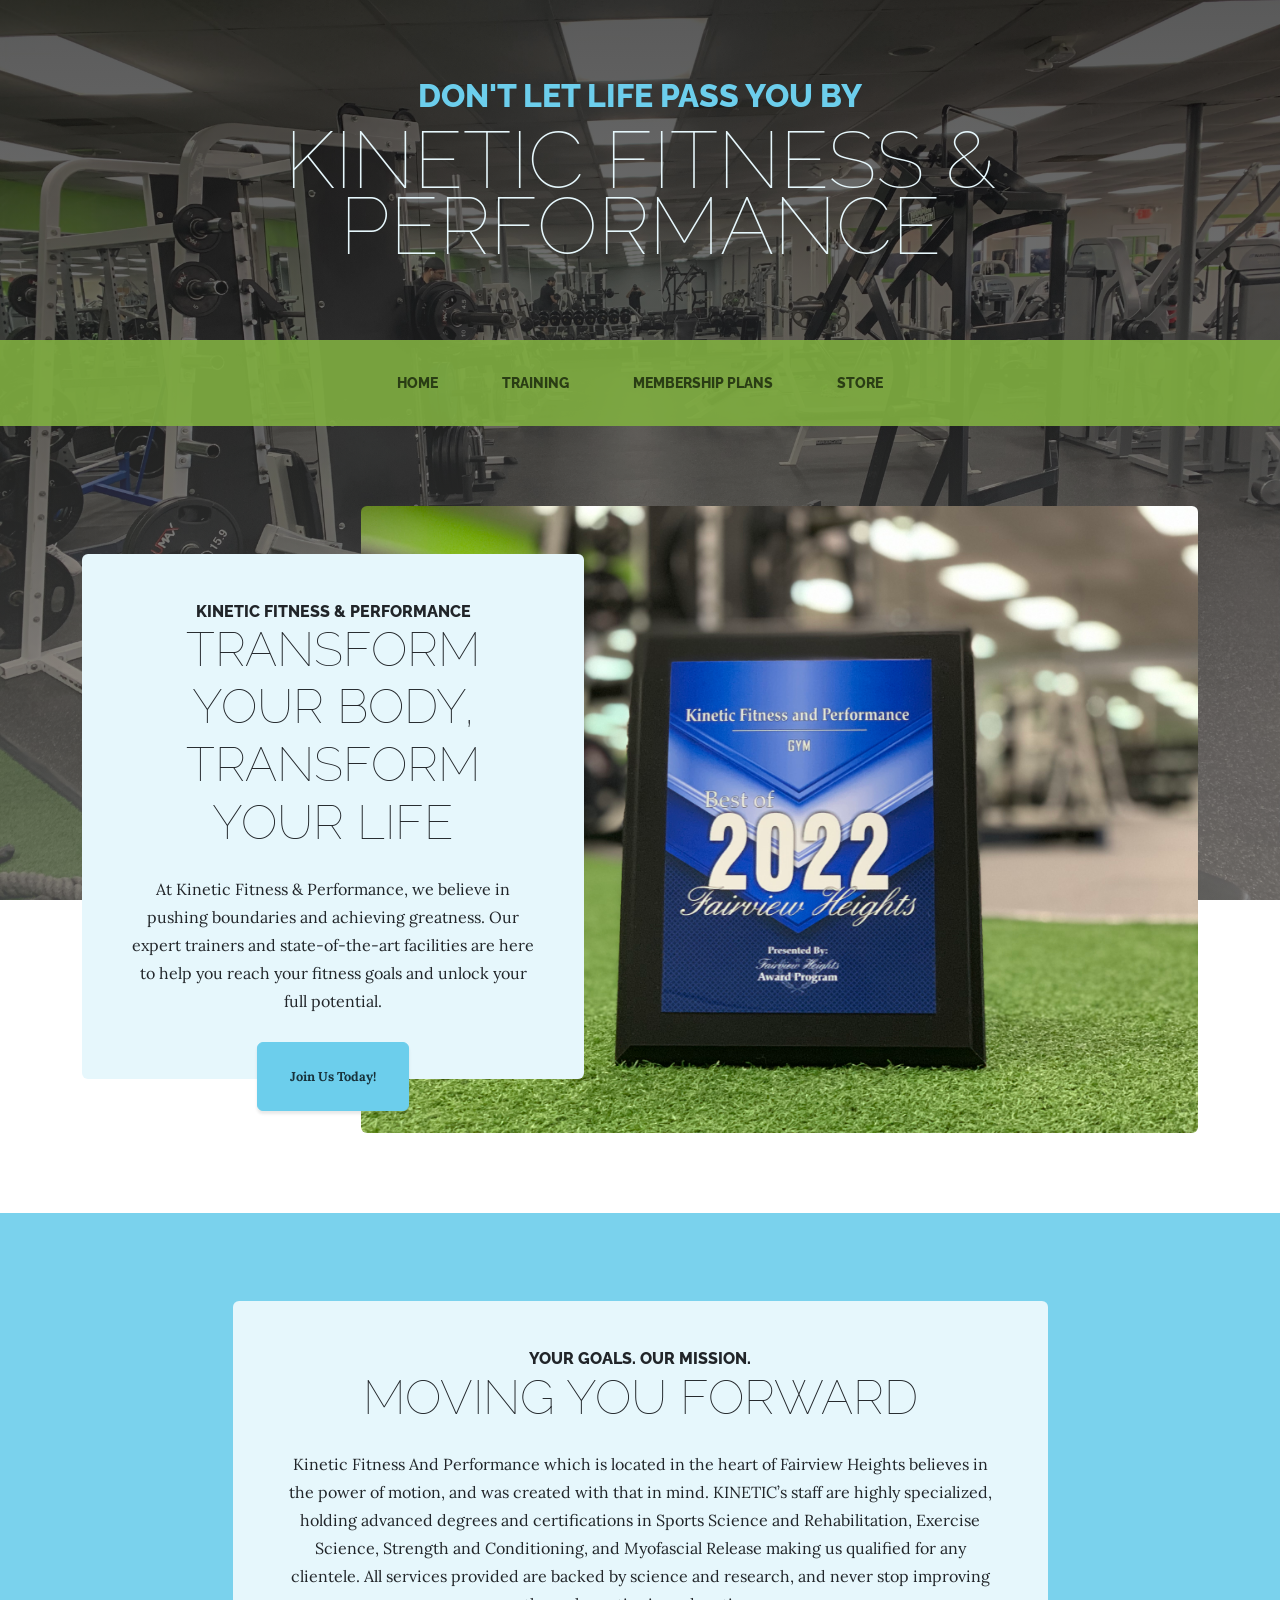
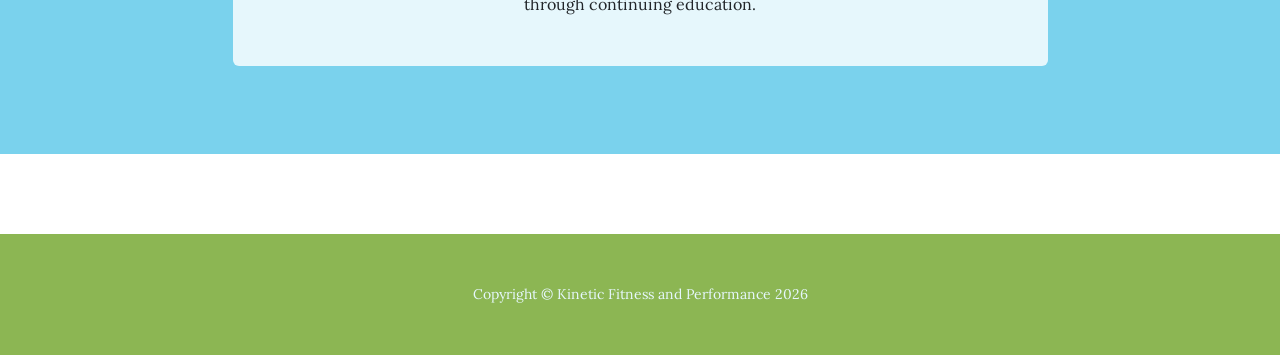
<file: index.html>
<!DOCTYPE html>
<html lang="en">
    <head>
        <meta charset="utf-8" />
        <meta name="viewport" content="width=device-width, initial-scale=1, shrink-to-fit=no" />
        <meta name="description" content="" />
        <meta name="author" content="" />
        <title>Kinetic Fitness & Performance</title>
        

<!-- Social Media / Text Message Preview -->
        <meta property="og:type" content="website">
        <meta property="og:title" content="Kinetic Fitness & Performance">
        <meta property="og:description" content="Personalized fitness solutions. Proven results.">
        <meta property="og:image" content="http://iabsinc.com/KineticFitness/assets/img/logo.png">
        <meta property="og:url" content="https://KineticFitnessandperformance.com/">

        <link rel="icon" type="image/x-icon" href="assets/favicon.ico" />
        <!-- Google fonts-->
        <link href="https://fonts.googleapis.com/css?family=Raleway:100,100i,200,200i,300,300i,400,400i,500,500i,600,600i,700,700i,800,800i,900,900i" rel="stylesheet" />
        <link href="https://fonts.googleapis.com/css?family=Lora:400,400i,700,700i" rel="stylesheet" />
        <!-- Core theme CSS (includes Bootstrap)-->
        <link href="css/styles.css" rel="stylesheet" />
    </head>
    <body>
        <header>
            <h1 class="site-heading text-center text-faded d-none d-lg-block">
                <span class="site-heading-upper text-primary mb-3">Don't let life pass you by</span>
                <span class="site-heading-lower">Kinetic Fitness & Performance</span>
            </h1>
        </header>
        <!-- Navigation-->
        <nav class="navbar navbar-expand-lg navbar-dark py-lg-4" id="mainNav">
            <div class="container">
                <a class="navbar-brand text-uppercase fw-bold d-lg-none" href="index.html">Kinetic Fitness & Performance</a>
                <button class="navbar-toggler" type="button" data-bs-toggle="collapse" data-bs-target="#navbarSupportedContent" aria-controls="navbarSupportedContent" aria-expanded="false" aria-label="Toggle navigation"><span class="navbar-toggler-icon"></span></button>
                <div class="collapse navbar-collapse" id="navbarSupportedContent">
                    <ul class="navbar-nav mx-auto">
                        <li class="nav-item px-lg-4"><a class="nav-link text-uppercase" href="index.html">Home</a></li>
                        <li class="nav-item px-lg-4"><a class="nav-link text-uppercase" href="training.html">Training</a></li>
                        <li class="nav-item px-lg-4"><a class="nav-link text-uppercase" href="Membership Plans.html">Membership Plans</a></li>
                        <li class="nav-item px-lg-4"><a class="nav-link text-uppercase" href="store.html">Store</a></li>
                    </ul>
                </div> 
            </div>
        </nav>
        <section class="page-section clearfix">
            <div class="container">
                <div class="intro">
                    <img class="intro-img img-fluid mb-3 mb-lg-0 rounded" src="assets/img/Award.jpg" alt="..." />
                    <div class="intro-text left-0 text-center bg-faded p-5 rounded">
                        <h2 class="section-heading mb-4">
                            <span class="section-heading-upper">Kinetic Fitness & Performance</span>
                            <span class="section-heading-lower">Transform Your Body, Transform Your Life</span>
                        </h2>
                        <p class="mb-3">At Kinetic Fitness & Performance, we believe in pushing boundaries and achieving greatness. Our expert trainers and state-of-the-art facilities are here to help you reach your fitness goals and unlock your full potential.</p>
                        <div class="intro-button mx-auto"><a class="btn btn-primary btn-xl" href="Membership Plans.html">Join Us Today!</a></div>
                    </div>
                </div>
            </div>
        </section>
        <section class="page-section cta">
            <div class="container">
                <div class="row">
                    <div class="col-xl-9 mx-auto">
                        <div class="cta-inner bg-faded text-center rounded">
                            <h2 class="section-heading mb-4">
                                <span class="section-heading-upper">Your Goals. Our Mission.</span>
                                <span class="section-heading-lower">Moving you forward</span>
                            </h2>
                            <p class="mb-0">Kinetic Fitness And Performance which is located in the heart of Fairview Heights believes in the power of motion, and was created with that in mind.
 
KINETIC’s staff are highly specialized, holding advanced degrees and certifications in Sports Science and Rehabilitation, Exercise Science, Strength and Conditioning, and Myofascial Release making us qualified for any clientele. 
 
 All services provided are backed by science and research, and never stop improving through continuing education.</p>
                        </div>
                    </div>
                </div>
            </div>
        </section>
        <footer class="footer text-faded text-center py-5">
            <div class="container"><p class="m-0 small">Copyright &copy; Kinetic Fitness and Performance 2026</p></div>
        </footer>
        <!-- Bootstrap core JS-->
        <script src="https://cdn.jsdelivr.net/npm/bootstrap@5.2.3/dist/js/bootstrap.bundle.min.js"></script>
        <!-- Core theme JS-->
        <script src="js/scripts.js"></script>
    </body>
</html>
</file>
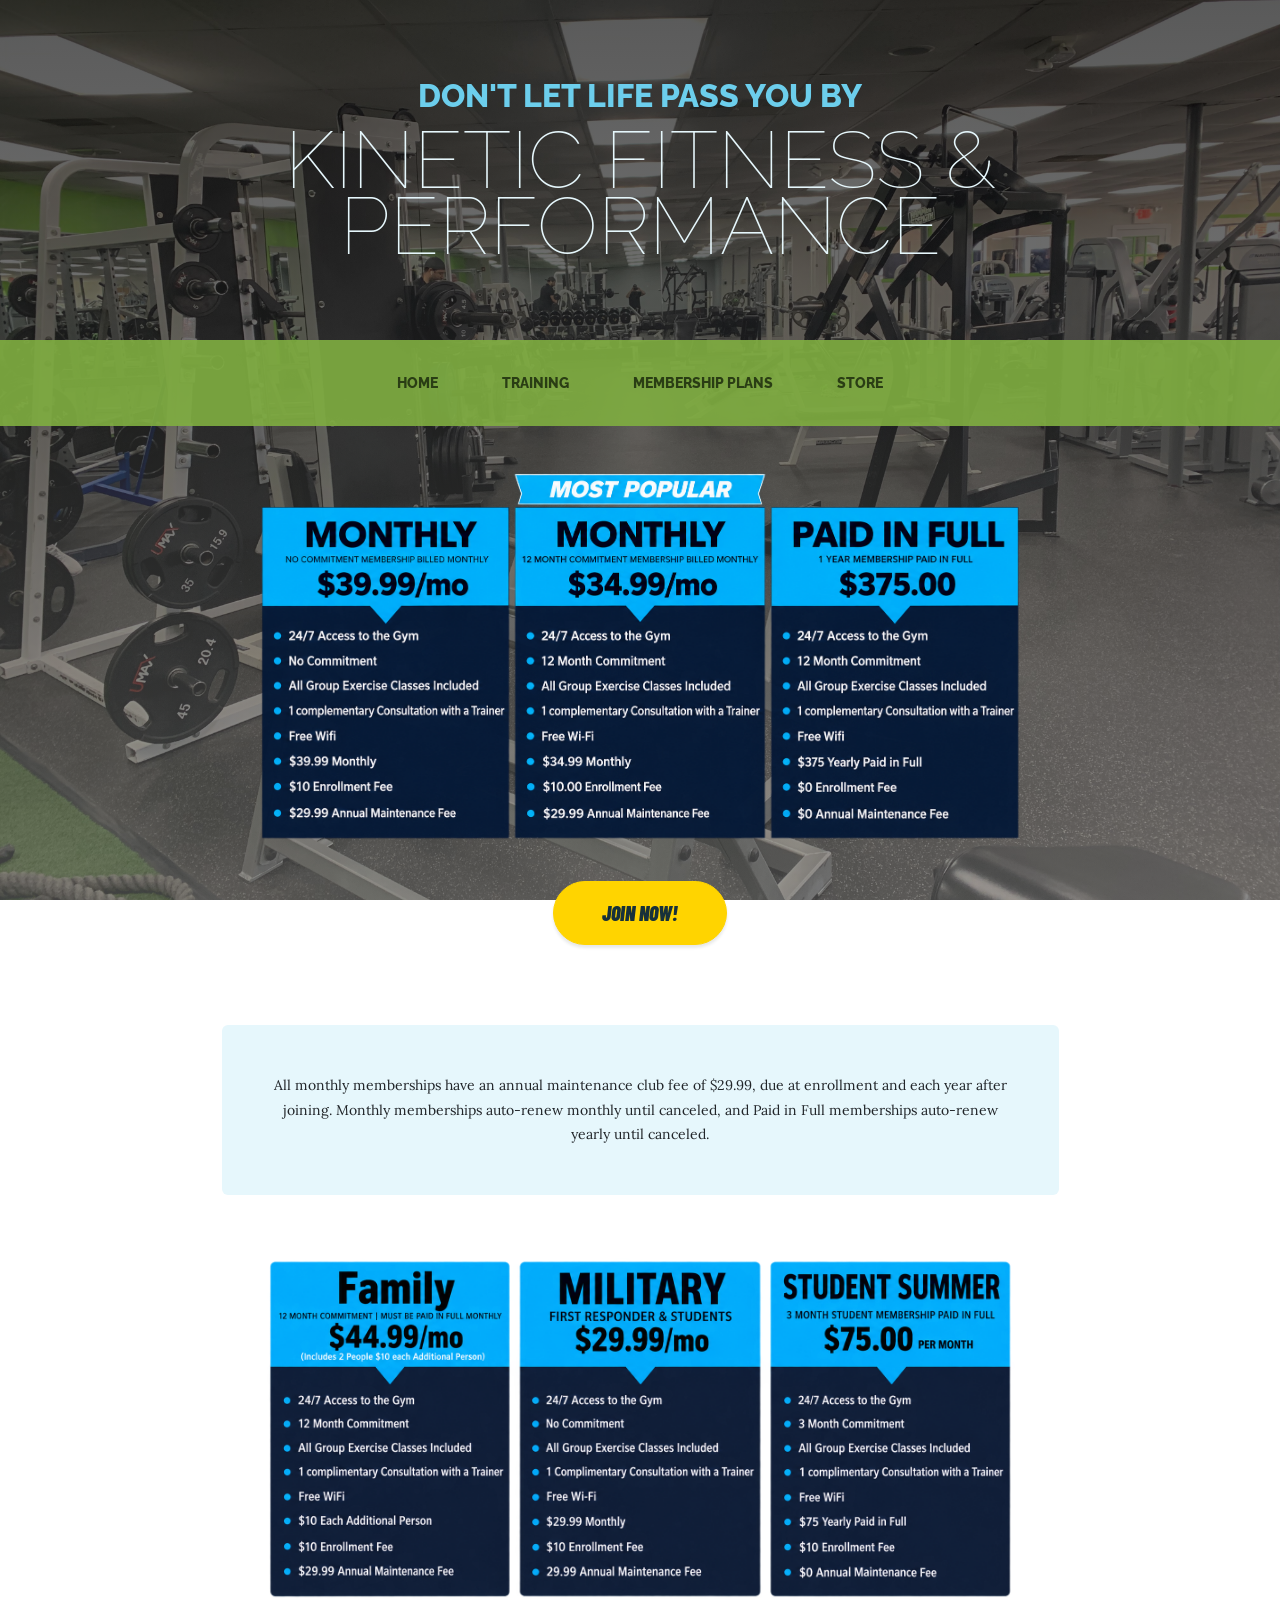
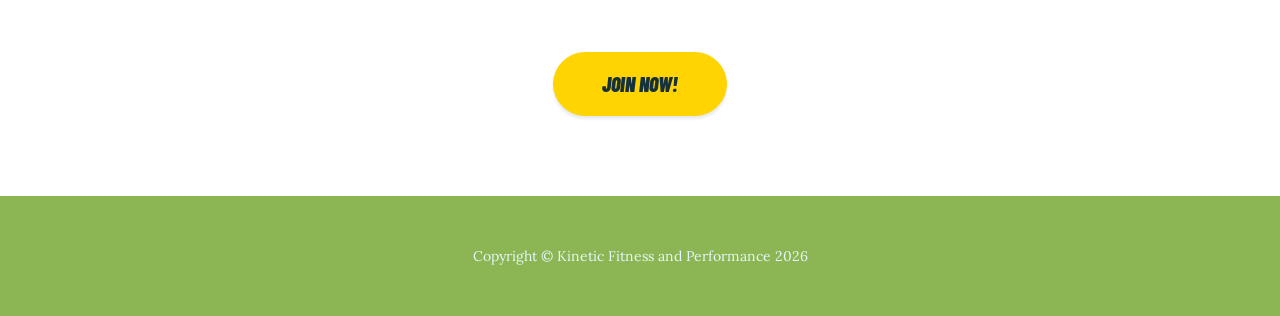
<file: Membership Plans.html>
<!DOCTYPE html>
<html lang="en">
    <head>
        <meta charset="utf-8" />
        <meta name="viewport" content="width=device-width, initial-scale=1, shrink-to-fit=no" />
        <meta name="description" content="" />
        <meta name="author" content="" />
        <title>Kinetic Fitness & Performance</title>
        <link rel="icon" type="image/x-icon" href="assets/favicon.ico" />
        <!-- Google fonts-->
        <link href="https://fonts.googleapis.com/css?family=Raleway:100,100i,200,200i,300,300i,400,400i,500,500i,600,600i,700,700i,800,800i,900,900i" rel="stylesheet" />
        <link href="https://fonts.googleapis.com/css?family=Lora:400,400i,700,700i" rel="stylesheet" />
        <link href="https://fonts.googleapis.com/css2?family=Barlow+Condensed:ital,wght@1,800;1,900&display=swap" rel="stylesheet" />
        <!-- Core theme CSS (includes Bootstrap)-->
        <link href="css/styles.css" rel="stylesheet" />
    </head>
    <body>
        <header>
            <h1 class="site-heading text-center text-faded d-none d-lg-block">
                <span class="site-heading-upper text-primary mb-3">Don't let life pass you by</span>
                <span class="site-heading-lower">Kinetic Fitness & Performance</span>
            </h1>
        </header>
        <!-- Navigation-->
        <nav class="navbar navbar-expand-lg navbar-dark py-lg-4" id="mainNav">
            <div class="container">
                <a class="navbar-brand text-uppercase fw-bold d-lg-none" href="index.html">Start Bootstrap</a>
                <button class="navbar-toggler" type="button" data-bs-toggle="collapse" data-bs-target="#navbarSupportedContent" aria-controls="navbarSupportedContent" aria-expanded="false" aria-label="Toggle navigation"><span class="navbar-toggler-icon"></span></button>
                <div class="collapse navbar-collapse" id="navbarSupportedContent">
                    <ul class="navbar-nav mx-auto">
                        <li class="nav-item px-lg-4"><a class="nav-link text-uppercase" href="index.html">Home</a></li>
                        <li class="nav-item px-lg-4"><a class="nav-link text-uppercase" href="training.html">Training</a></li>
                        <li class="nav-item px-lg-4"><a class="nav-link text-uppercase" href="Membership Plans.html">Membership Plans</a></li>
                        <li class="nav-item px-lg-4"><a class="nav-link text-uppercase" href="store.html">Store</a></li>
                    </ul>
                </div>
            </div>
        </nav>
        <section class="page-section">
            <div class="container">
                <div class="product-item">
                    <div class="product-item-title d-flex">
                    </div>
                    <img class="product-item-img mx-auto d-block w-75 rounded img-fluid mb-3 mb-lg-0" src="assets/img/popular_plans.png" alt="..." />
                    <a class="btn btn-lg d-table mx-auto mt-3 px-5 py-3 membership-join-button" href="https://thrivefitness618.gymmasteronline.com/portal/membership/3fc53a33c79ce1432d917e6f7f17afc9">JOIN NOW!</a>
                </div>
            </div>
        </section>
        <section class="page-section">
            <div class="container">
                <div class="product-item">
                    <div class="bg-faded p-5 w-75 rounded mx-auto mb-4">
                        <p class="small mb-0 text-center">All monthly memberships have an annual maintenance club fee of $29.99, due at enrollment and each year after joining. Monthly memberships auto-renew monthly until canceled, and Paid in Full memberships auto-renew yearly until canceled.</p>
                    </div>
                    <img class="product-item-img mx-auto d-block w-75 rounded img-fluid mb-3 mb-lg-0" src="assets/img/popular_plans_2.png" alt="..." />
                    <a class="btn btn-lg d-table mx-auto mt-3 px-5 py-3 membership-join-button" href="https://thrivefitness618.gymmasteronline.com/portal/membership/3fc53a33c79ce1432d917e6f7f17afc9">JOIN NOW!</a>
                    
                </div>
            </div>
        </section>
        <section class="page-section">
            <div class="container">
                <div class="product-item">
                    
                </div>
            </div>
        </section>
        <footer class="footer text-faded text-center py-5">
            <div class="container"><p class="m-0 small">Copyright &copy; Kinetic Fitness and Performance 2026</p></div>
        </footer>
        <!-- Bootstrap core JS-->
        <script src="https://cdn.jsdelivr.net/npm/bootstrap@5.2.3/dist/js/bootstrap.bundle.min.js"></script>
        <!-- Core theme JS-->
        <script src="js/scripts.js"></script>
    </body>
</html>
</file>
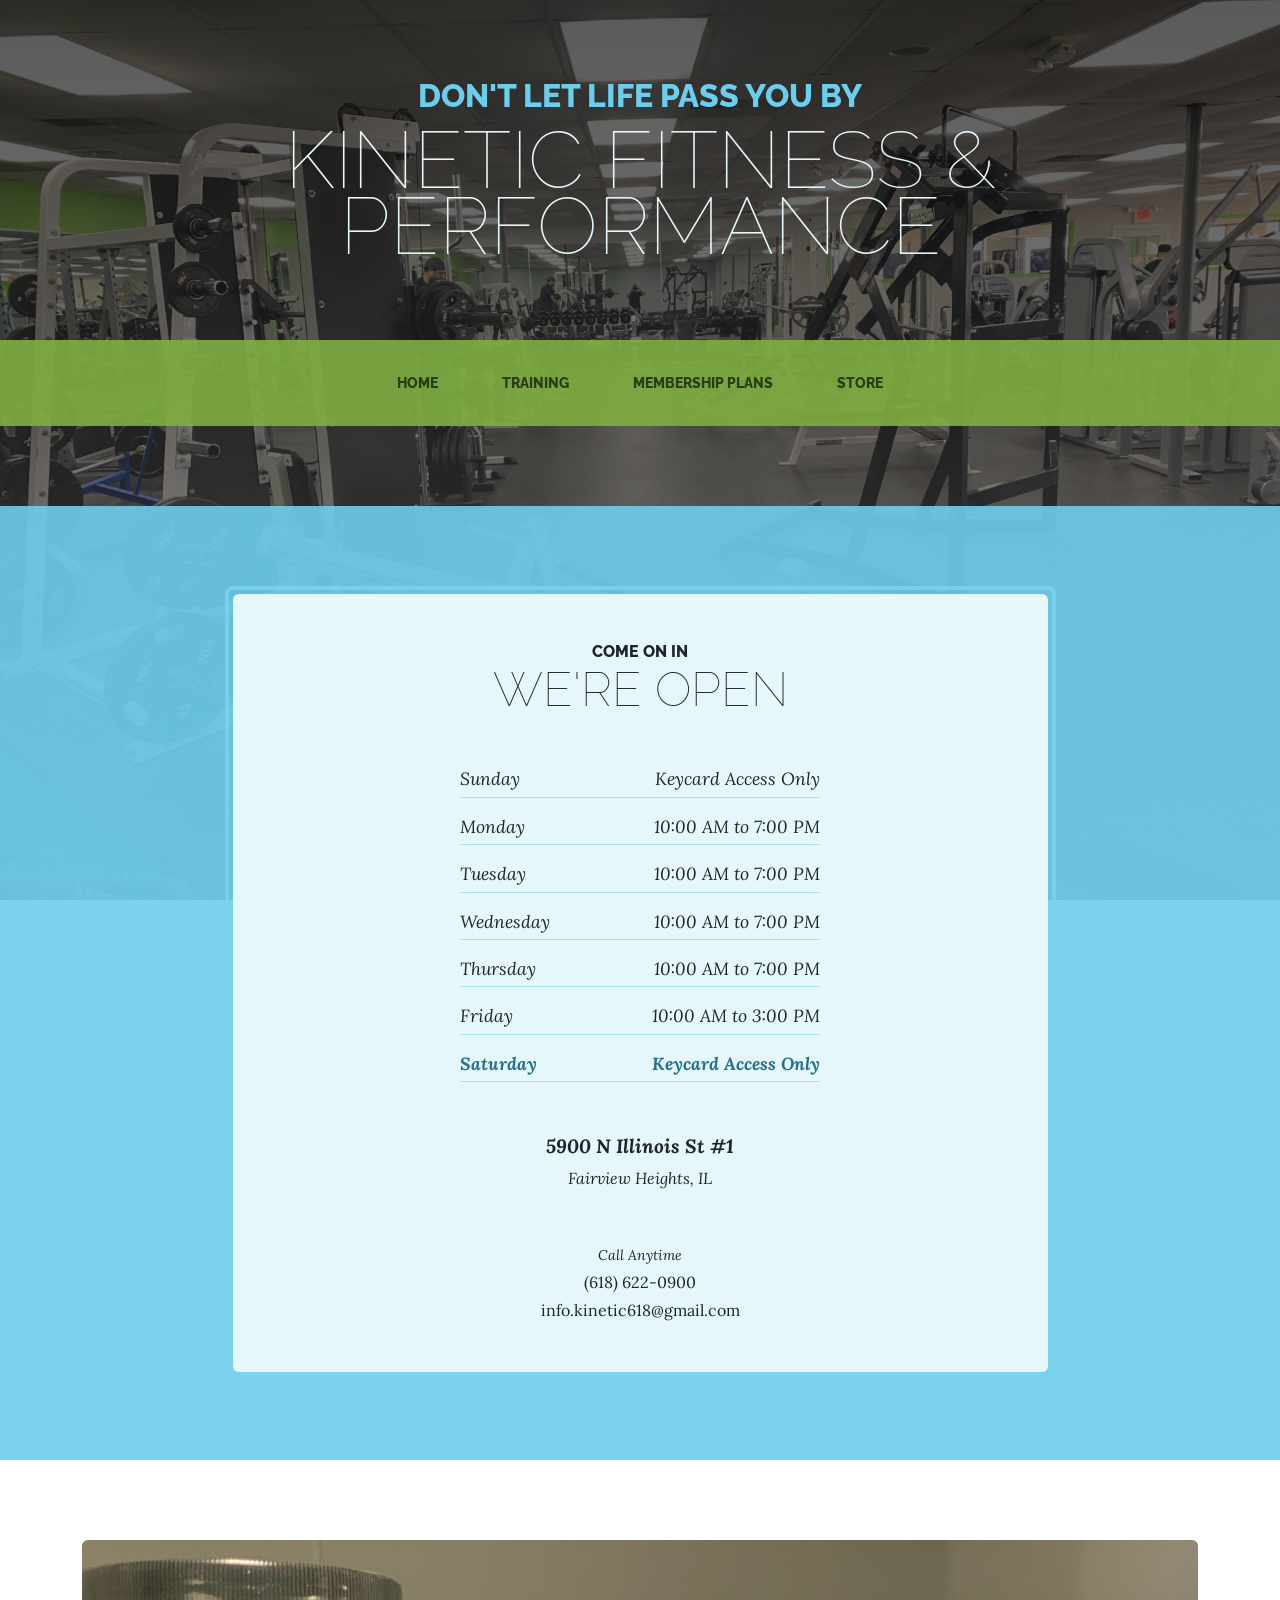
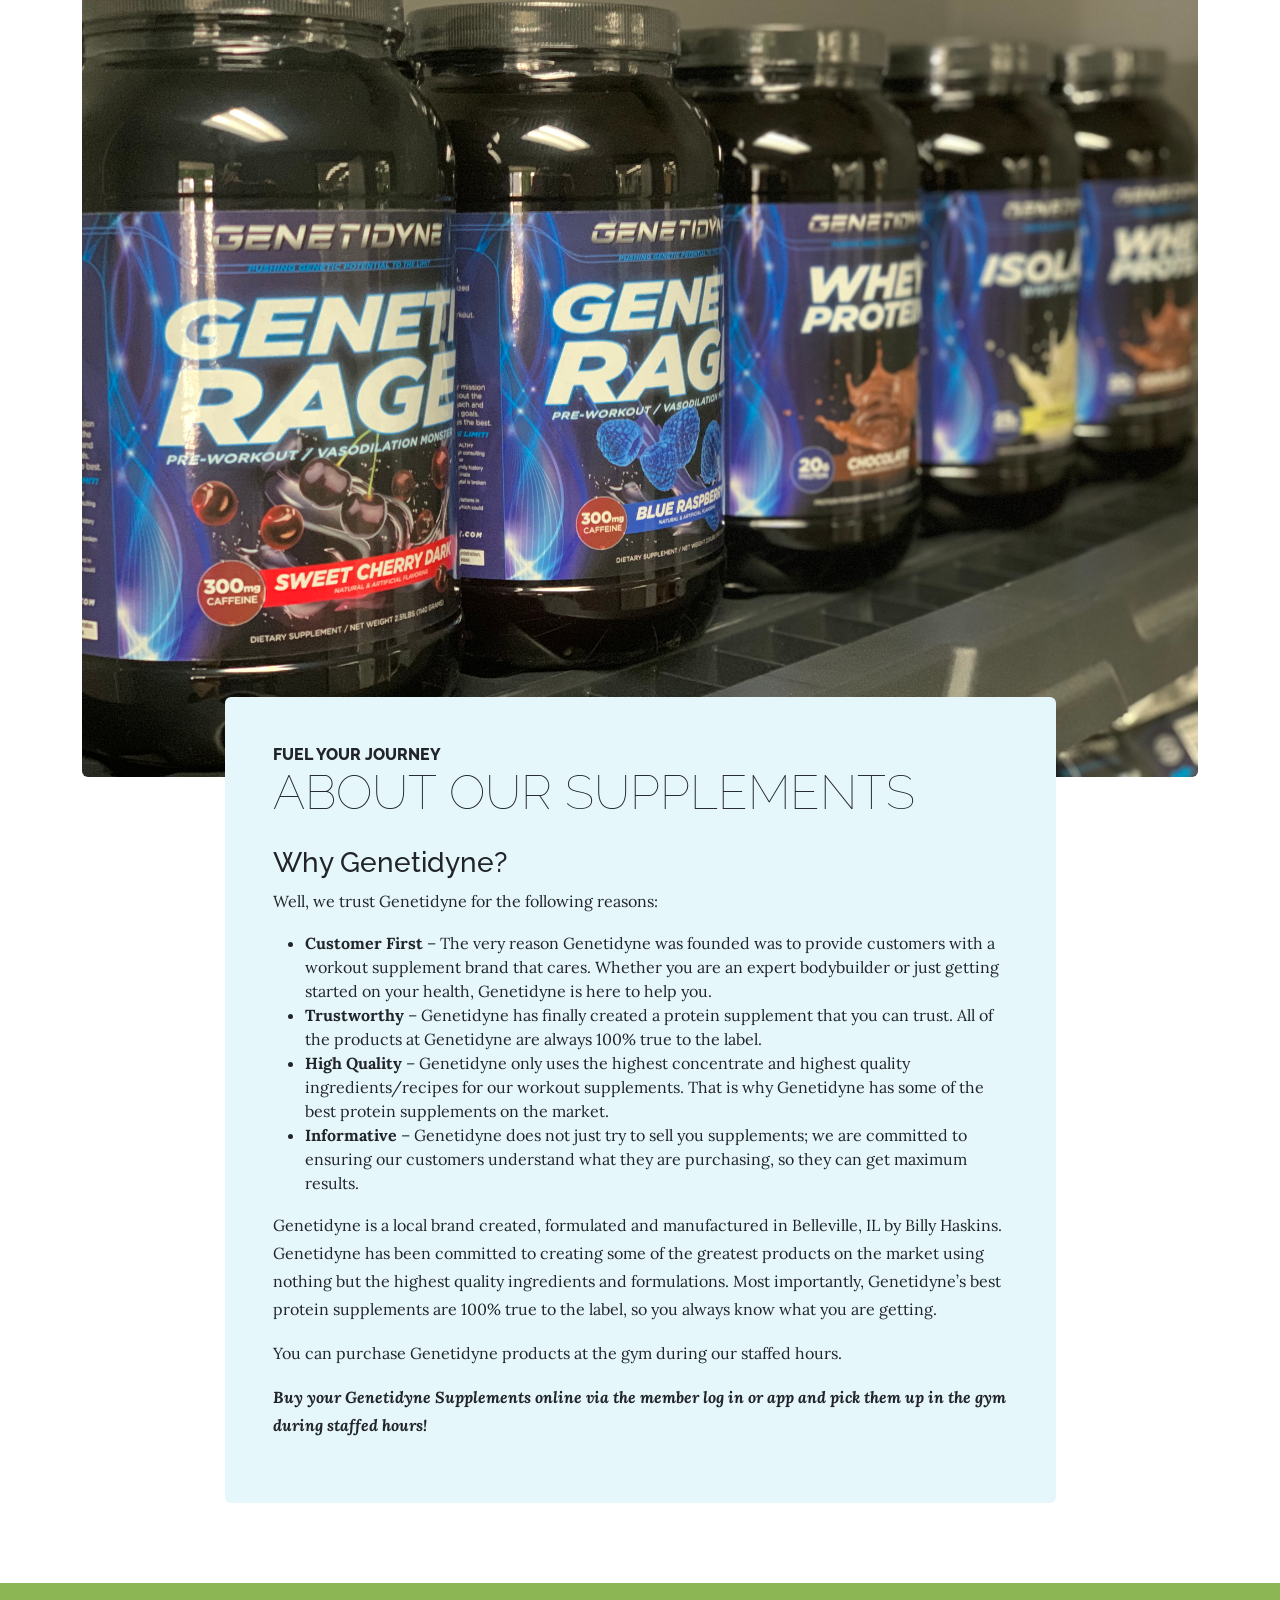
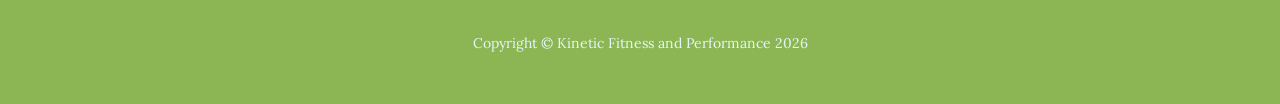
<file: store.html>
<!DOCTYPE html>
<html lang="en">
    <head>
        <meta charset="utf-8" />
        <meta name="viewport" content="width=device-width, initial-scale=1, shrink-to-fit=no" />
        <meta name="description" content="" />
        <meta name="author" content="" />
        <title>Business Casual - Start Bootstrap Theme</title>
        <link rel="icon" type="image/x-icon" href="assets/favicon.ico" />
        <!-- Google fonts-->
        <link href="https://fonts.googleapis.com/css?family=Raleway:100,100i,200,200i,300,300i,400,400i,500,500i,600,600i,700,700i,800,800i,900,900i" rel="stylesheet" />
        <link href="https://fonts.googleapis.com/css?family=Lora:400,400i,700,700i" rel="stylesheet" />
        <!-- Core theme CSS (includes Bootstrap)-->
        <link href="css/styles.css" rel="stylesheet" />
    </head>
    <body>
        <header>
            <h1 class="site-heading text-center text-faded d-none d-lg-block">
                <span class="site-heading-upper text-primary mb-3">Don't let life pass you by</span>
                <span class="site-heading-lower">Kinetic Fitness & Performance</span>
            </h1>
        </header>
        <!-- Navigation-->
        <nav class="navbar navbar-expand-lg navbar-dark py-lg-4" id="mainNav">
            <div class="container">
                <a class="navbar-brand text-uppercase fw-bold d-lg-none" href="index.html">Start Bootstrap</a>
                <button class="navbar-toggler" type="button" data-bs-toggle="collapse" data-bs-target="#navbarSupportedContent" aria-controls="navbarSupportedContent" aria-expanded="false" aria-label="Toggle navigation"><span class="navbar-toggler-icon"></span></button>
                <div class="collapse navbar-collapse" id="navbarSupportedContent">
                    <ul class="navbar-nav mx-auto">
                        <li class="nav-item px-lg-4"><a class="nav-link text-uppercase" href="index.html">Home</a></li>
                        <li class="nav-item px-lg-4"><a class="nav-link text-uppercase" href="training.html">Training</a></li>
                        <li class="nav-item px-lg-4"><a class="nav-link text-uppercase" href="Membership Plans.html">Membership Plans</a></li>
                        <li class="nav-item px-lg-4"><a class="nav-link text-uppercase" href="store.html">Store</a></li>
                    </ul>
                </div>
            </div>
        </nav>
        <section class="page-section cta">
            <div class="container">
                <div class="row">
                    <div class="col-xl-9 mx-auto">
                        <div class="cta-inner bg-faded text-center rounded">
                            <h2 class="section-heading mb-5">
                                <span class="section-heading-upper">Come On In</span>
                                <span class="section-heading-lower">We're Open</span>
                            </h2>
                            <ul class="list-unstyled list-hours mb-5 text-left mx-auto">
                                <li class="list-unstyled-item list-hours-item d-flex">
                                    Sunday
                                    <span class="ms-auto">Keycard Access Only</span>
                                </li>
                                <li class="list-unstyled-item list-hours-item d-flex">
                                    Monday
                                    <span class="ms-auto">10:00 AM to 7:00 PM</span>
                                </li>
                                <li class="list-unstyled-item list-hours-item d-flex">
                                    Tuesday
                                    <span class="ms-auto">10:00 AM to 7:00 PM</span>
                                </li>
                                <li class="list-unstyled-item list-hours-item d-flex">
                                    Wednesday
                                    <span class="ms-auto">10:00 AM to 7:00 PM</span>
                                </li>
                                <li class="list-unstyled-item list-hours-item d-flex">
                                    Thursday
                                    <span class="ms-auto">10:00 AM to 7:00 PM</span>
                                </li>
                                <li class="list-unstyled-item list-hours-item d-flex">
                                    Friday
                                    <span class="ms-auto">10:00 AM to 3:00 PM</span>
                                </li>
                                <li class="list-unstyled-item list-hours-item d-flex">
                                    Saturday
                                    <span class="ms-auto">Keycard Access Only</span>
                                </li>
                            </ul>
                            <p class="address mb-5">
                                <em>
                                    <strong>5900 N Illinois St #1</strong>
                                    <br />
                                    Fairview Heights, IL
                                </em>
                            </p>
                            <p class="mb-0">
                                <small><em>Call Anytime</em></small>
                                <br />
                                (618) 622-0900
                                <br />
                                info.kinetic618@gmail.com
                            </p>
                        </div>
                    </div>
                </div>
            </div>
        </section>
        <section class="page-section about-heading">
            <div class="container">
                <img class="img-fluid rounded about-heading-img mb-3 mb-lg-0" src="assets/img/Protein.jpeg" alt="..." />
                <div class="about-heading-content">
                    <div class="row">
                        <div class="col-xl-9 col-lg-10 mx-auto">
                            <div class="bg-faded rounded p-5">
                                <h2 class="section-heading mb-4">
                                    <span class="section-heading-upper">Fuel Your Journey</span>
                                    <span class="section-heading-lower">About Our Supplements</span>
                                </h2>
                                <h3>Why Genetidyne?</h3>
                                <p>Well, we trust Genetidyne for the following reasons:</p>
                                <ul>
                                    <li><strong>Customer First</strong> – The very reason Genetidyne was founded was to provide customers with a workout supplement brand that cares. Whether you are an expert bodybuilder or just getting started on your health, Genetidyne is here to help you.</li>
                                    <li><strong>Trustworthy</strong> – Genetidyne has finally created a protein supplement that you can trust. All of the products at Genetidyne are always 100% true to the label.</li>
                                    <li><strong>High Quality</strong> – Genetidyne only uses the highest concentrate and highest quality ingredients/recipes for our workout supplements. That is why Genetidyne has some of the best protein supplements on the market.</li>
                                    <li><strong>Informative</strong> – Genetidyne does not just try to sell you supplements; we are committed to ensuring our customers understand what they are purchasing, so they can get maximum results.</li>
                                </ul>
                                <p>Genetidyne is a local brand created, formulated and manufactured in Belleville, IL by Billy Haskins. Genetidyne has been committed to creating some of the greatest products on the market using nothing but the highest quality ingredients and formulations. Most importantly, Genetidyne’s best protein supplements are 100% true to the label, so you always know what you are getting.</p>
                                <p>You can purchase Genetidyne products at the gym during our staffed hours.</p>
                                <p><strong><em>Buy your Genetidyne Supplements online via the member log in or app and pick them up in the gym during staffed hours!</em></strong></p>
                            </div>
                        </div>
                    </div>
                </div>
            </div>
        </section>
        <footer class="footer text-faded text-center py-5">
            <div class="container"><p class="m-0 small">Copyright &copy; Kinetic Fitness and Performance 2026</p></div>
        </footer>
        <!-- Bootstrap core JS-->
        <script src="https://cdn.jsdelivr.net/npm/bootstrap@5.2.3/dist/js/bootstrap.bundle.min.js"></script>
        <!-- Core theme JS-->
        <script src="js/scripts.js"></script>
    </body>
</html>
</file>
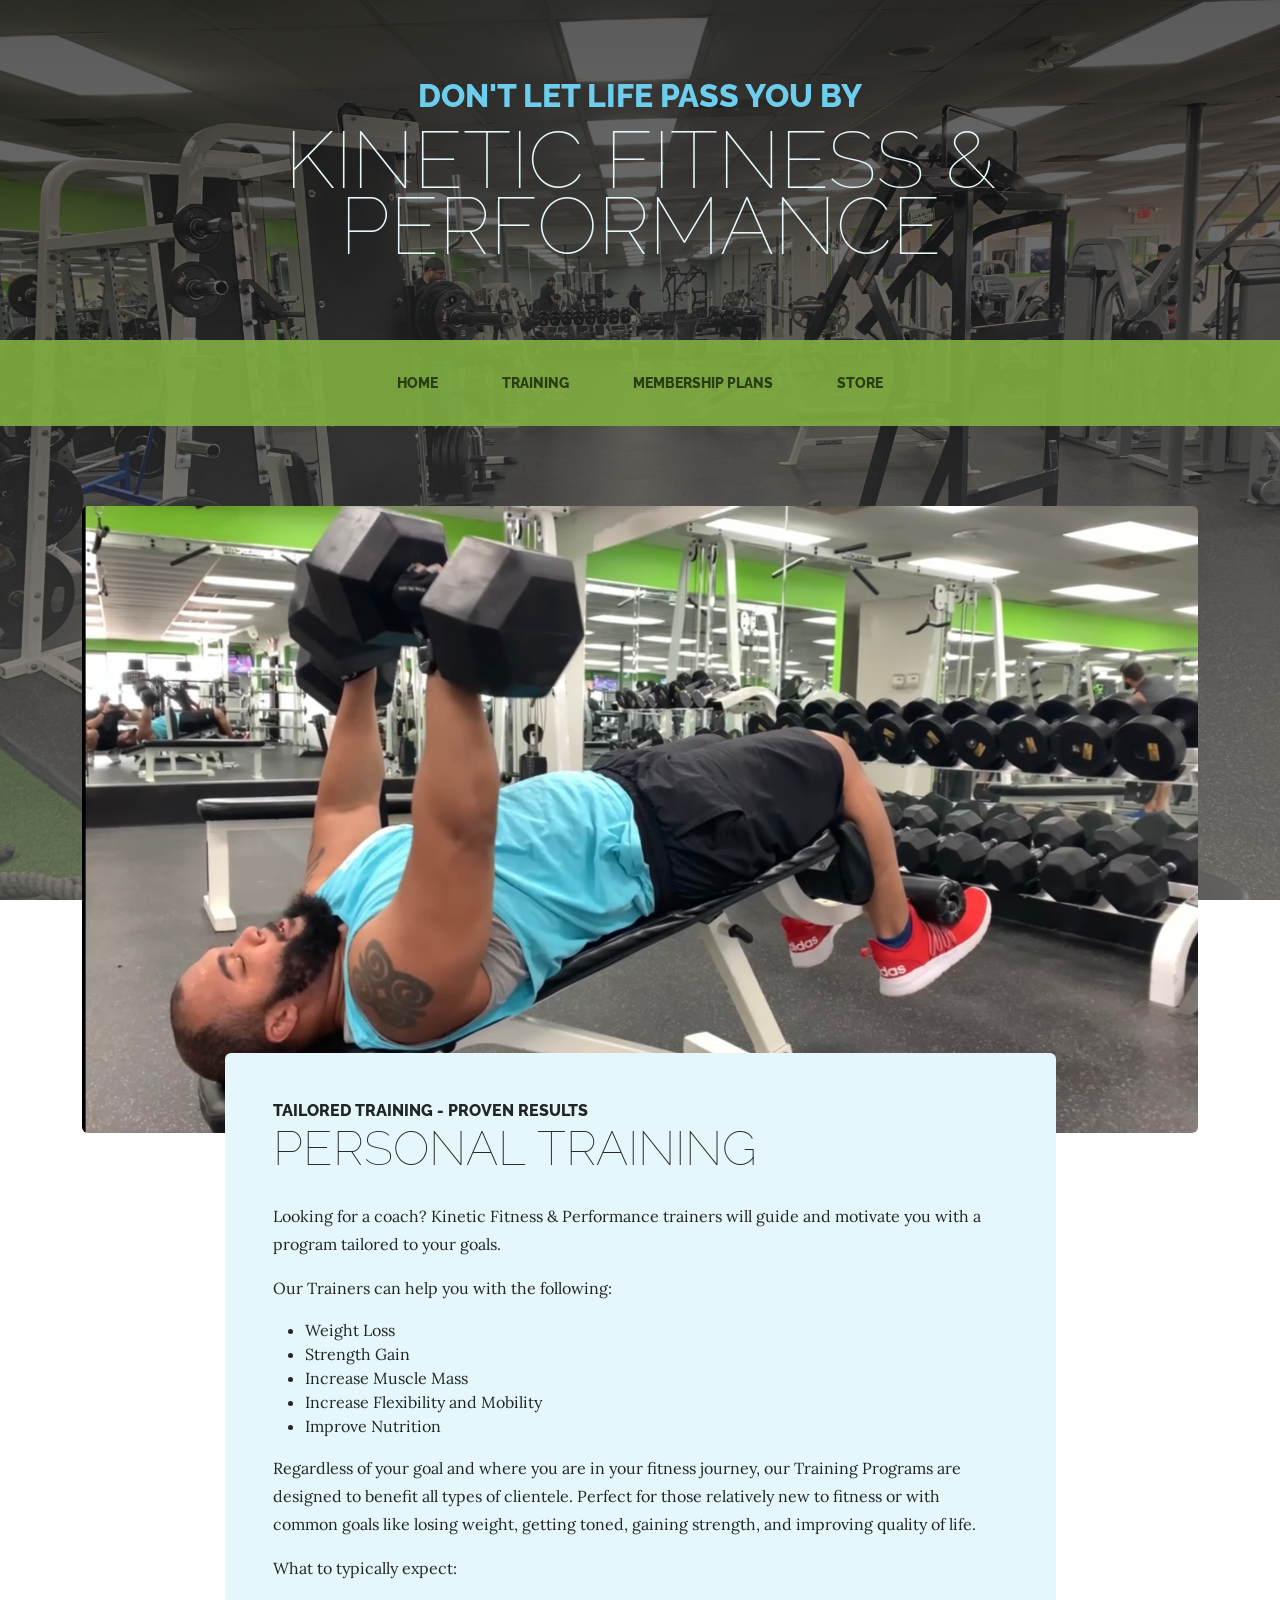
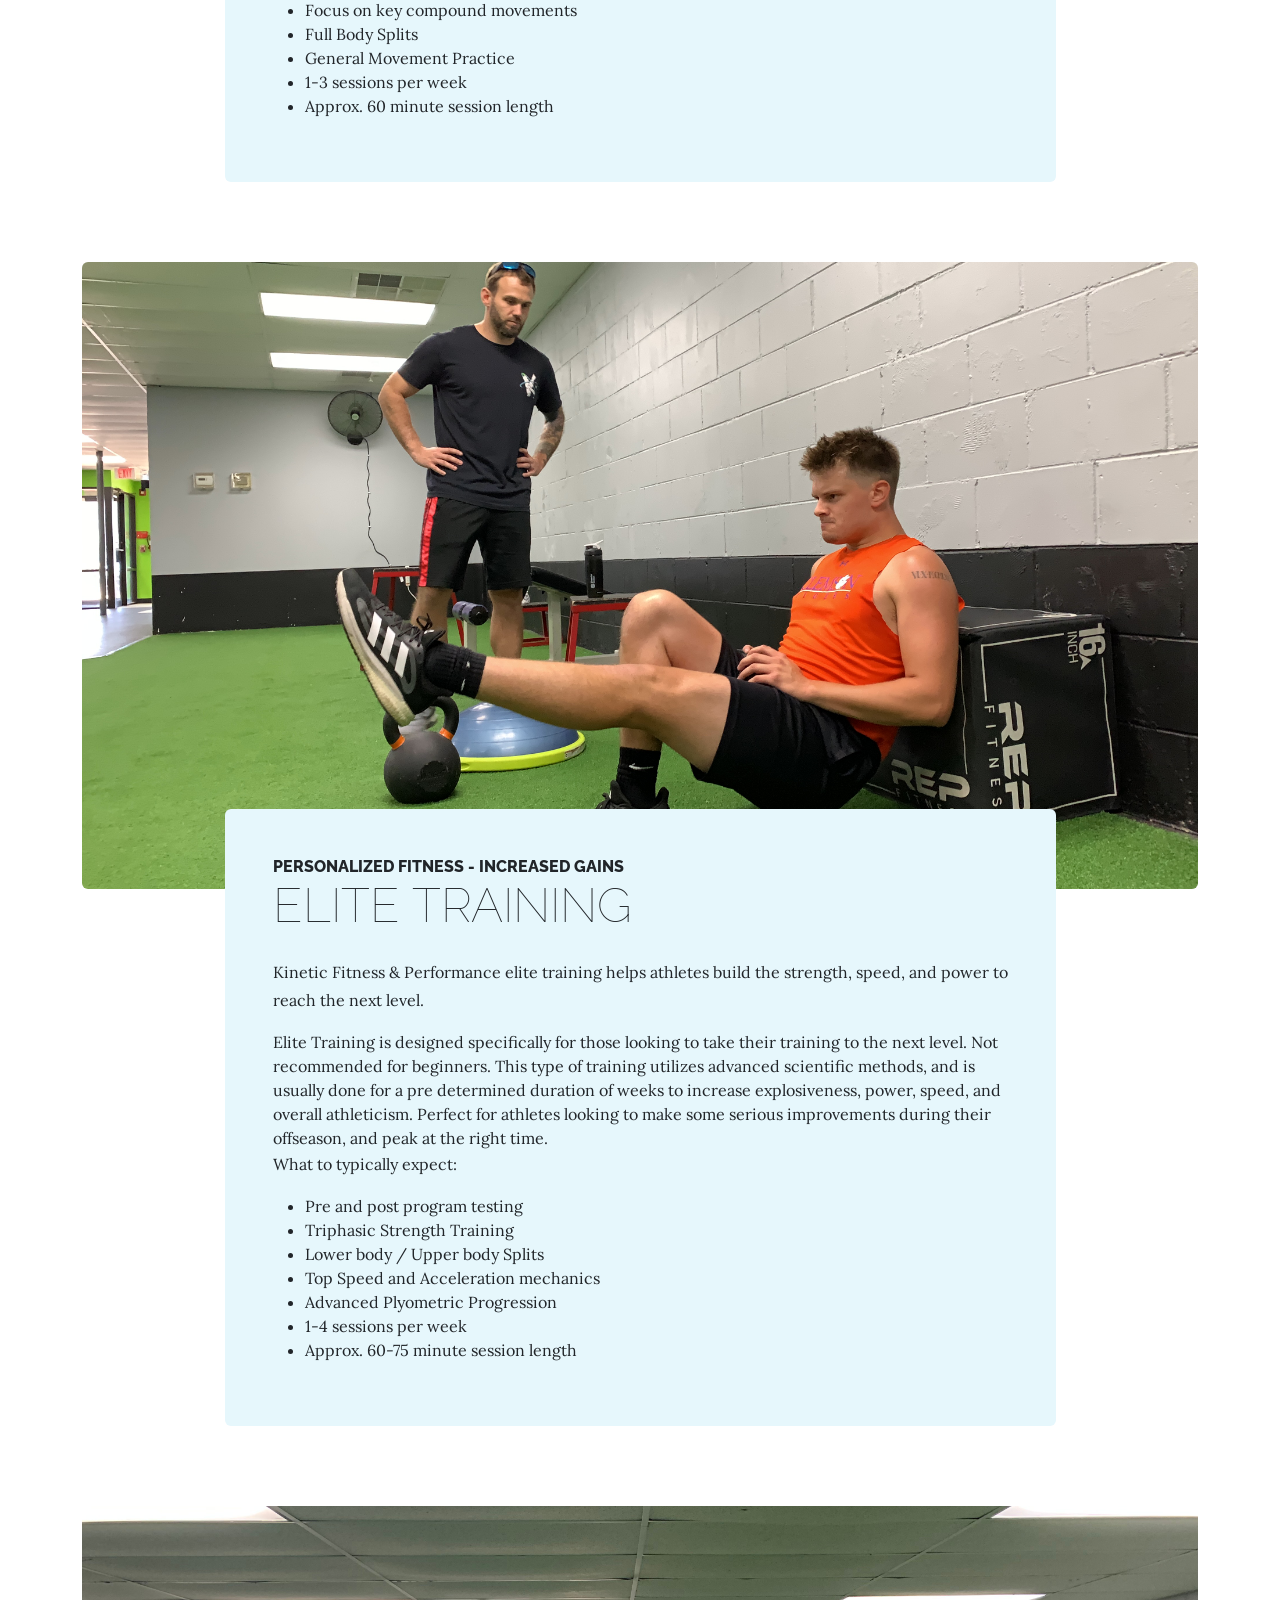
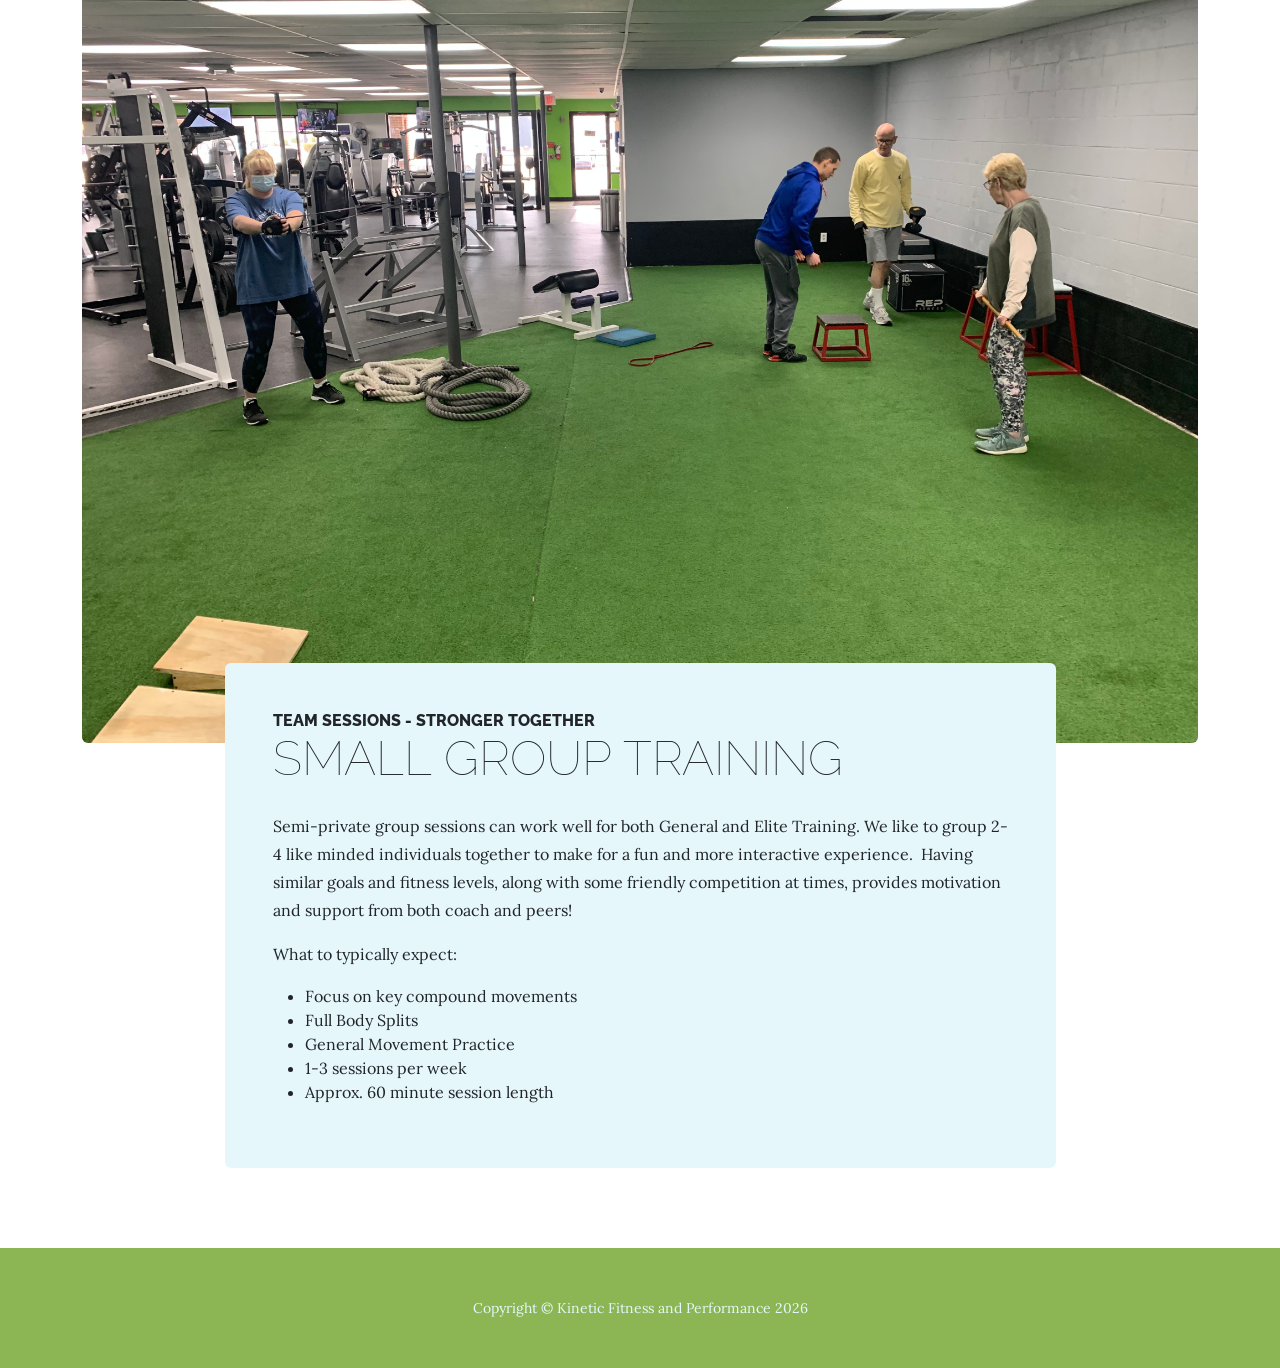
<file: training.html>
<!DOCTYPE html>
<html lang="en">
    <head>
        <meta charset="utf-8" />
        <meta name="viewport" content="width=device-width, initial-scale=1, shrink-to-fit=no" />
        <meta name="description" content="Personal, elite, and small-group training programs from Kinetic Fitness & Performance." />
        <meta name="author" content="Kinetic Fitness & Performance" />
        <title>Kinetic Fitness & Performance</title>
        <link rel="icon" type="image/x-icon" href="assets/favicon.ico" />
        <!-- Google fonts-->
        <link href="https://fonts.googleapis.com/css?family=Raleway:100,100i,200,200i,300,300i,400,400i,500,500i,600,600i,700,700i,800,800i,900,900i" rel="stylesheet" />
        <link href="https://fonts.googleapis.com/css?family=Lora:400,400i,700,700i" rel="stylesheet" />
        <!-- Core theme CSS (includes Bootstrap)-->
        <link href="css/styles.css" rel="stylesheet" />
    </head>
    <body>
        <header>
            <h1 class="site-heading text-center text-faded d-none d-lg-block">
                <span class="site-heading-upper text-primary mb-3">Don't let life pass you by</span>
                <span class="site-heading-lower">Kinetic Fitness & Performance</span>
            </h1>
        </header>
        <!-- Navigation-->
        <nav class="navbar navbar-expand-lg navbar-dark py-lg-4" id="mainNav">
            <div class="container">
                <a class="navbar-brand text-uppercase fw-bold d-lg-none" href="index.html">Kinetic Fitness</a>
                <button class="navbar-toggler" type="button" data-bs-toggle="collapse" data-bs-target="#navbarSupportedContent" aria-controls="navbarSupportedContent" aria-expanded="false" aria-label="Toggle navigation"><span class="navbar-toggler-icon"></span></button>
                <div class="collapse navbar-collapse" id="navbarSupportedContent">
                    <ul class="navbar-nav mx-auto">
                        <li class="nav-item px-lg-4"><a class="nav-link text-uppercase" href="index.html">Home</a></li>
                        <li class="nav-item px-lg-4"><a class="nav-link text-uppercase" href="training.html">Training</a></li>
                        <li class="nav-item px-lg-4"><a class="nav-link text-uppercase" href="Membership Plans.html">Membership Plans</a></li>
                        <li class="nav-item px-lg-4"><a class="nav-link text-uppercase" href="store.html">Store</a></li>
                    </ul>
                </div>
            </div>
        </nav>
        <section class="page-section about-heading">
            <div class="container">
                <img class="img-fluid rounded about-heading-img mb-3 mb-lg-0" src="assets/img/personal_training.jpg" alt="Personal training at Kinetic Fitness & Performance" />
                <div class="about-heading-content">
                    <div class="row">
                        <div class="col-xl-9 col-lg-10 mx-auto">
                            <div class="bg-faded rounded p-5">
                                <h2 class="section-heading mb-4">
                                    <span class="section-heading-upper">tailored training - proven results</span>
                                    <span class="section-heading-lower">Personal Training</span>
                                </h2>
                                <p>Looking for a coach? Kinetic Fitness &amp; Performance trainers will guide and motivate you with a program tailored to your goals.</p>
                                <div class="mb-0">
                                    <p>Our Trainers can help you with the following:</p>
                                    <ul>
                                        <li>Weight Loss</li>
                                        <li>Strength Gain</li>
                                        <li>Increase Muscle Mass</li>
                                        <li>Increase Flexibility and Mobility</li>
                                        <li>Improve Nutrition</li>
                                    </ul>
                                    <p>Regardless of your goal and where you are in your fitness journey, our Training Programs are designed to benefit all types of clientele. Perfect for those relatively new to fitness or with common goals like losing weight, getting toned, gaining strength, and improving quality of life.</p>

                                    <p>What to typically expect:</p>
                                    <ul>
                                        <li>Focus on key compound movements</li>
                                        <li>Full Body Splits</li>
                                        <li>General Movement Practice</li>
                                        <li>1-3 sessions per week</li>
                                        <li>Approx. 60 minute session length</li>
                                    </ul>
                                </div>
                            </div>
                        </div>
                    </div>
                </div>
            </div>
        </section>
        <section class="page-section about-heading">
            <div class="container">
                <img class="img-fluid rounded about-heading-img mb-3 mb-lg-0" src="assets/img/Elite_training.JPG" alt="Elite athletic training at Kinetic Fitness & Performance" />
                <div class="about-heading-content">
                    <div class="row">
                        <div class="col-xl-9 col-lg-10 mx-auto">
                            <div class="bg-faded rounded p-5">
                                <h2 class="section-heading mb-4">
                                    <span class="section-heading-upper">Personalized fitness - increased gains</span>
                                    <span class="section-heading-lower">Elite Training</span>
                                </h2>
                                <p>Kinetic Fitness &amp; Performance elite training helps athletes build the strength, speed, and power to reach the next level.</p>
                                Elite Training is designed specifically for those looking to take their training to the next level. Not recommended for beginners. This type of training utilizes advanced scientific methods, and is usually done for a pre determined duration of weeks to increase explosiveness, power, speed, and overall athleticism. Perfect for athletes looking to make some serious improvements during their offseason, and peak at the right time.

                                    <p>What to typically expect:</p>
                                    <ul>
                                        <li>Pre and post program testing</li>
                                        <li>Triphasic Strength Training</li>
                                        <li>Lower body / Upper body Splits</li>
                                        <li>Top Speed and Acceleration mechanics</li>
                                        <li>Advanced Plyometric Progression</li>
                                        <li>1-4 sessions per week</li>
                                        <li>Approx. 60-75 minute session length</li>
                                    </ul>
                            </div>
                        </div>
                    </div>
                </div>
            </div>
        </section>
        <section class="page-section about-heading">
            <div class="container">
                <img class="img-fluid rounded about-heading-img mb-3 mb-lg-0" src="assets/img/small_group.jpg" alt="Small-group training at Kinetic Fitness & Performance" />
                <div class="about-heading-content">
                    <div class="row">
                        <div class="col-xl-9 col-lg-10 mx-auto">
                            <div class="bg-faded rounded p-5">
                                <h2 class="section-heading mb-4">
                                    <span class="section-heading-upper">team sessions - stronger together </span>
                                    <span class="section-heading-lower">Small Group Training</span>
                                </h2>
                                <p>
                                    Semi-private group sessions can work well for both General and Elite Training. We like to group 2-4 like minded individuals together to make for a fun and more interactive experience.  Having similar goals and fitness levels, along with some friendly competition at times, provides motivation and support from both coach and peers!
                                    <p>What to typically expect:</p>
                                    <ul>
                                        <li>Focus on key compound movements</li>
                                        <li>Full Body Splits</li>
                                        <li>General Movement Practice</li>
                                        <li>1-3 sessions per week</li>
                                        <li>Approx. 60 minute session length</li>
                                    </ul>
                                </p>
                            </div>
                        </div>
                    </div>
                </div>
            </div>
        </section>
        <footer class="footer text-faded text-center py-5">
            <div class="container"><p class="m-0 small">Copyright &copy; Kinetic Fitness and Performance 2026</p></div>
        </footer>
        <!-- Bootstrap core JS-->
        <script src="https://cdn.jsdelivr.net/npm/bootstrap@5.2.3/dist/js/bootstrap.bundle.min.js"></script>
        <!-- Core theme JS-->
        <script src="js/scripts.js"></script>
    </body>
</html>
</file>
